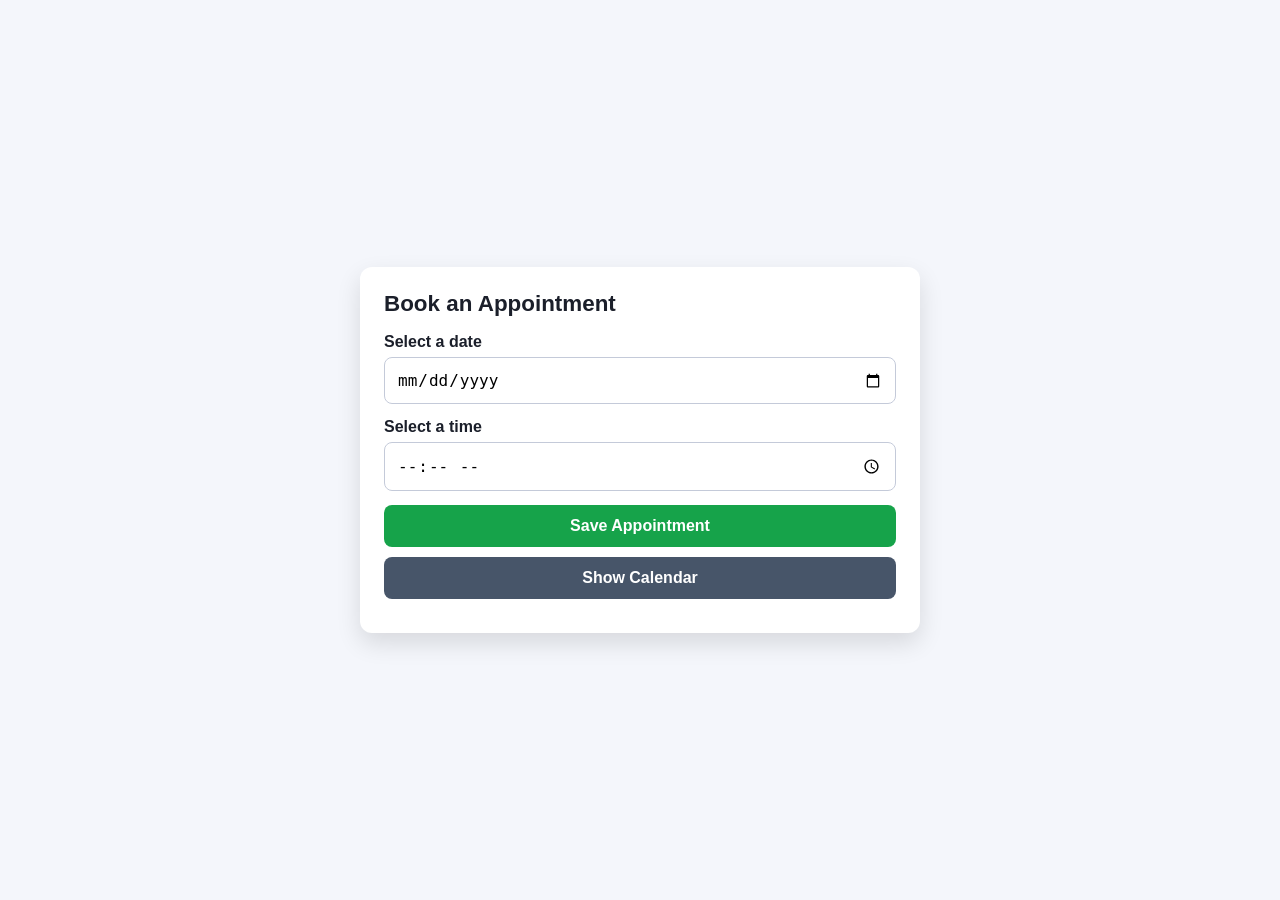
<file: index.html>
<!DOCTYPE html>
<html lang="en">
<head>
  <meta charset="UTF-8">
  <meta name="viewport" content="width=device-width, initial-scale=1.0">
  <title>Appointment Calendar</title>
  <meta http-equiv="refresh" content="0; url=./html/index.html">
</head>
<body>
  <p>Redirecting to <a href="./html/index.html">Appointment Calendar</a>...</p>
</body>
</html>
</file>
<file: css/styles.css>
:root {
  color-scheme: light dark;
}

*,
*::before,
*::after {
  box-sizing: border-box;
}

body {
  margin: 0;
  font-family: Arial, sans-serif;
  background: #f4f6fb;
  color: #1b1f2a;
  display: grid;
  place-items: center;
  min-height: 100vh;
  padding: 16px;
  overflow-x: hidden;
}

.card {
  width: 100%;
  max-width: 560px;
  background: #fff;
  border-radius: 12px;
  box-shadow: 0 10px 24px rgba(0, 0, 0, 0.12);
  padding: 24px;
  overflow: hidden;
}

form {
  width: 100%;
  min-width: 0;
  overflow: hidden;
}

h1 {
  font-size: 1.4rem;
  margin: 0 0 16px;
}

.field {
  width: 100%;
  min-width: 0;
  overflow: hidden;
  margin-bottom: 14px;
}

label {
  display: block;
  margin-bottom: 6px;
  font-weight: 600;
}

input[type="date"],
input[type="time"] {
  display: block;
  width: 100%;
  max-width: 100%;
  min-width: 0;
  font-size: 1rem;
  padding: 12px;
  border-radius: 8px;
  border: 1px solid #c4cad9;
  -webkit-appearance: none;
  appearance: none;
  background-color: #fff;
}

button {
  display: block;
  width: 100%;
  max-width: 100%;
  min-width: 0;
  font-size: 1rem;
  padding: 12px;
  border-radius: 8px;
  border: none;
  background: #16a34a;
  color: #fff;
  font-weight: 700;
  cursor: pointer;
}

button:hover {
  background: #15803d;
}

.secondary-button {
  margin-top: 10px;
  background: #475569;
}

.secondary-button:hover {
  background: #334155;
}

#result {
  margin-top: 16px;
  font-weight: 600;
  min-height: 1.2em;
}

#savedAppointment {
  margin-top: 10px;
  color: #334155;
  min-height: 1.2em;
  word-break: break-word;
}

.appointments-panel,
.calendar-section {
  margin-top: 0;
}

.appointments-panel {
  padding-top: 10px;
}

h2 {
  margin: 0 0 10px;
  font-size: 1.05rem;
}

#upcomingAppointments {
  margin: 0;
  padding-left: 18px;
}

#upcomingAppointments li {
  margin-bottom: 6px;
}

.calendar-header {
  display: grid;
  grid-template-columns: 44px 1fr 44px;
  gap: 8px;
  align-items: center;
  padding-top: 10px;
  margin-bottom: 10px;
}

.calendar-nav {
  width: 44px;
  padding: 10px 0;
  border: 1px solid #c4cad9;
  background: #e2e8f0;
  color: #1f2937;
}

.calendar-nav:hover {
  background: #cbd5e1;
}

#calendarMonthLabel {
  margin: 0;
  text-align: center;
  font-size: 1rem;
}

.calendar-weekdays,
.calendar-grid {
  display: grid;
  grid-template-columns: repeat(7, minmax(0, 1fr));
  gap: 6px;
}

.calendar-weekdays span {
  text-align: center;
  font-size: 0.82rem;
  font-weight: 700;
  color: #475569;
}

.calendar-day,
.calendar-empty {
  min-height: 62px;
  border-radius: 8px;
  box-sizing: border-box;
}

.calendar-empty {
  border: 1px solid transparent;
}

.calendar-day {
  width: auto;
  border: 1px solid #d5dbe8;
  background: #fff;
  color: #1b1f2a;
  padding: 6px;
  display: flex;
  flex-direction: column;
  justify-content: space-between;
  align-items: flex-start;
}

.calendar-day:hover {
  background: #eff6ff;
}

.calendar-day.has-appointments {
  border-color: #2563eb;
}

.calendar-day.selected {
  outline: 2px solid #2563eb;
  outline-offset: 1px;
}

.calendar-day.today .day-number {
  text-decoration: underline;
  font-weight: 700;
}

.day-count {
  display: inline-block;
  min-width: 20px;
  padding: 1px 6px;
  border-radius: 999px;
  background: #2563eb;
  color: #fff;
  font-size: 0.78rem;
  font-weight: 700;
  text-align: center;
}

#dayDetails {
  margin-top: 0;
  margin-bottom: 10px;
  padding: 10px 12px 10px;
  padding-top: 10px;
  background: #2563eb;
  color: #ffffff;
  border-radius: 8px;
  font-weight: 600;
  min-height: 1.2em;
  box-sizing: border-box;
}

#dayDetails:empty {
  display: none;
}

.day-details-line {
  display: block;
  margin-bottom: 4px;
}

.day-details-line:last-child {
  margin-bottom: 0;
}

#result:empty,
#savedAppointment:empty {
  display: none;
}

@media (max-width: 480px) {
  body {
    padding: 10px;
  }

  .card {
    width: 100%;
    padding: 16px;
  }

  .calendar-day,
  .calendar-empty {
    min-height: 54px;
  }

  .calendar-weekdays span {
    font-size: 0.75rem;
  }
}
</file>
